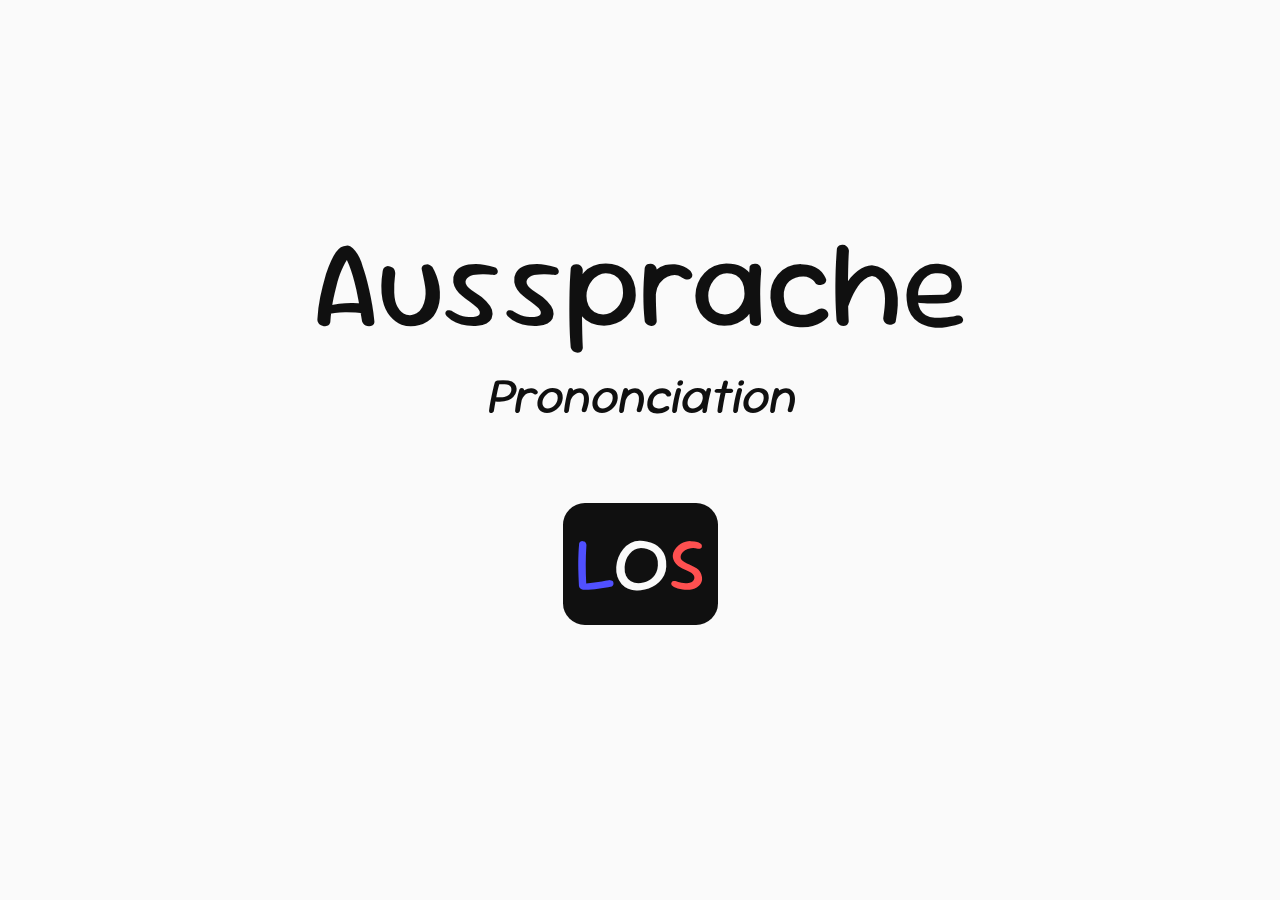
<file: index.html>
<!DOCTYPE html>
<html lang="en">
<head>
    <meta charset="UTF-8">
    <meta name="viewport" content="width=device-width, initial-scale=1.0">
    <title>Aussprache</title>
    <link rel="stylesheet" href="style.css">
    <link rel="icon" href="assets/img/favicon.ico">
    <link rel="manifest" href="manifest.json">
</head>
<body>
    <div class="start">
        <span class="title">Aussprache</span>
        <span class="french_title">Prononciation</span>
        <button onclick="start()"><span class="b w">L</span><span>O</span><span class="r w">S</span></button>
    </div>

    <script src="script.js"></script>
</body>
</html>
</file>
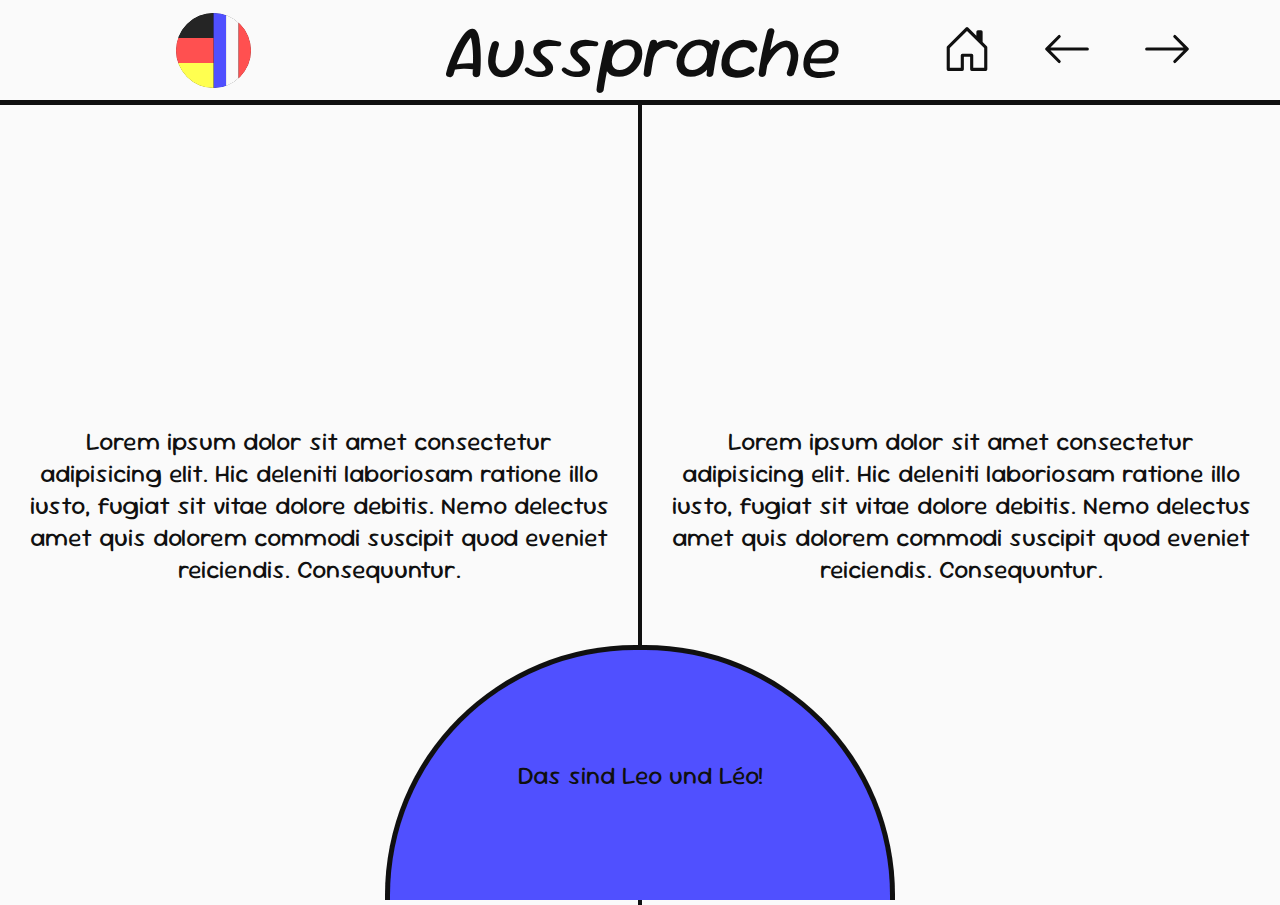
<file: pages/intro.html>
<!DOCTYPE html>
<html lang="en">
<head>
    <meta charset="UTF-8">
    <meta name="viewport" content="width=device-width, initial-scale=1.0">
    <title>Aussprache</title>
    <link rel="stylesheet" href="/style.css">
    <link rel="icon" href="/assets/img/favicon.ico">
    <link rel="manifest" href="/manifest.json">
</head>
<body>
    <div class="overlay">
        <div class="semi-circle">
            <div class="semi-div">
                <p>Das sind Leo und Léo!</p>
            </div>
            <div class="semi-div"></div>
        </div>
    </div>

    <header>
        <div class="headerdiv">
            <img src="/assets/img/icon.svg" alt="">
        </div>
        <div class="headerdiv">
            <a href="/index.html">Aussprache</a>
        </div>
        <div class="headerdiv">
            <button onclick="home()">
                <svg xmlns="http://www.w3.org/2000/svg" width="50" height="50" fill="currentColor" class="bi bi-house-door" viewBox="0 0 16 16">
                    <path d="M8.354 1.146a.5.5 0 0 0-.708 0l-6 6A.5.5 0 0 0 1.5 7.5v7a.5.5 0 0 0 .5.5h4.5a.5.5 0 0 0 .5-.5v-4h2v4a.5.5 0 0 0 .5.5H14a.5.5 0 0 0 .5-.5v-7a.5.5 0 0 0-.146-.354L13 5.793V2.5a.5.5 0 0 0-.5-.5h-1a.5.5 0 0 0-.5.5v1.293zM2.5 14V7.707l5.5-5.5 5.5 5.5V14H10v-4a.5.5 0 0 0-.5-.5h-3a.5.5 0 0 0-.5.5v4z"/>
                </svg>
            </button>
            <button onclick="backIntro()">
                <svg xmlns="http://www.w3.org/2000/svg" width="50" height="50" fill="currentColor" class="bi bi-arrow-left" viewBox="0 0 16 16">
                    <path fill-rule="evenodd" d="M15 8a.5.5 0 0 0-.5-.5H2.707l3.147-3.146a.5.5 0 1 0-.708-.708l-4 4a.5.5 0 0 0 0 .708l4 4a.5.5 0 0 0 .708-.708L2.707 8.5H14.5A.5.5 0 0 0 15 8"/>
                </svg>
            </button>
            <button>
                <svg xmlns="http://www.w3.org/2000/svg" width="50" height="50" fill="currentColor" class="bi bi-arrow-right" viewBox="0 0 16 16">
                    <path fill-rule="evenodd" d="M1 8a.5.5 0 0 1 .5-.5h11.793l-3.147-3.146a.5.5 0 0 1 .708-.708l4 4a.5.5 0 0 1 0 .708l-4 4a.5.5 0 0 1-.708-.708L13.293 8.5H1.5A.5.5 0 0 1 1 8"/>
                </svg>
            </button>
        </div>
    </header>

    <main>
        <div class="site german">
            Lorem ipsum dolor sit amet consectetur adipisicing elit. Hic deleniti laboriosam ratione illo iusto, fugiat sit vitae dolore debitis. Nemo delectus amet quis dolorem commodi suscipit quod eveniet reiciendis. Consequuntur.
        </div>
        <div class="site french">
            Lorem ipsum dolor sit amet consectetur adipisicing elit. Hic deleniti laboriosam ratione illo iusto, fugiat sit vitae dolore debitis. Nemo delectus amet quis dolorem commodi suscipit quod eveniet reiciendis. Consequuntur.
        </div>
    </main>
    
    <script src="/script.js"></script>
</body>
</html>
</file>
<file: style.css>
@font-face {
  font-family: "SourGummy";
  src: url("/assets/fonts/SourGummy-VariableFont_wdth,wght.ttf");
}
@font-face {
  font-family: "SourGummyItalic";
  src: url("/assets/fonts/SourGummy-Italic-VariableFont_wdth,wght.ttf");
}
body {
  padding: 0;
  margin: 0;
  background-color: #fafafa;
  color: #101010;
  font-family: "SourGummy";
  font-size: 25px;
  overflow-x: hidden;
  overflow-y: hidden;
  -webkit-user-select: none;
     -moz-user-select: none;
          user-select: none;
}

a {
  color: #101010;
  text-decoration: none;
  font-family: "SourGummyItalic";
  font-size: 18px;
}

button {
  background-color: #101010;
  color: #fafafa;
  cursor: pointer;
}

header {
  background-color: #fafafa;
  color: #101010;
  height: 100px;
  width: 100vw;
  display: flex;
  justify-content: space-around;
  align-items: center;
  flex-direction: row;
  border-bottom: 5px solid #101010;
}
header img {
  height: 75px;
  width: 75px;
}
header span {
  font-size: 75px;
}
header a {
  font-size: 75px;
}
header button {
  height: 75px;
  width: 75px;
  background-color: #fafafa;
  color: #101010;
  border: none;
  cursor: pointer;
  margin-right: 12.5px;
  margin-left: 12.5px;
}

.headerdiv {
  width: 33%;
  display: flex;
  align-items: center;
  justify-content: center;
}

main {
  height: calc(100vh - 100px);
  width: 100vw;
  display: flex;
  flex-direction: row;
}

.start {
  display: flex;
  justify-content: center;
  align-items: center;
  flex-direction: column;
  text-align: center;
  height: 100vh;
  width: 100vw;
}
.start button {
  font-family: "SourGummy";
  font-size: 75px;
  margin: 75px;
  padding: 12.5px;
  border: none;
  border-radius: 21.875px;
  background-color: #101010;
  color: #fafafa;
  cursor: pointer;
}

.title {
  font-size: 125px;
}

.french_title {
  font-size: 50px;
  font-family: "SourGummyItalic";
}

.r {
  color: #ff5050;
}

.b {
  color: #5050ff;
}

.overlay {
  position: fixed;
  top: 0;
  left: 0;
  width: 100vw;
  height: 100vh;
  z-index: 1000;
  display: flex;
  justify-content: center;
  align-items: flex-end;
  pointer-events: none;
}

.semi-circle {
  height: 250px;
  width: 500px;
  border-radius: 250px 250px 0 0;
  border-top: solid 5px #101010;
  border-left: solid 5px #101010;
  border-right: solid 5px #101010;
  background-color: #5050ff;
  pointer-events: auto;
  display: flex;
  justify-content: center;
  align-items: center;
}

semi-div {
  height: 50%;
  width: 100%;
}

.site {
  display: flex;
  justify-content: center;
  align-items: center;
  flex-direction: column;
  width: 50%;
  padding: 25px;
  text-align: center;
}

.german {
  border-right: solid 2.5px #101010;
}

.french {
  border-left: solid 2.5px #101010;
}

.end {
  display: flex;
  justify-content: center;
  align-items: center;
  flex-direction: column;
  text-align: center;
  height: 100vh;
  width: 100vw;
}

.title_small {
  font-size: 100px;
}/*# sourceMappingURL=style.css.map */
</file>
